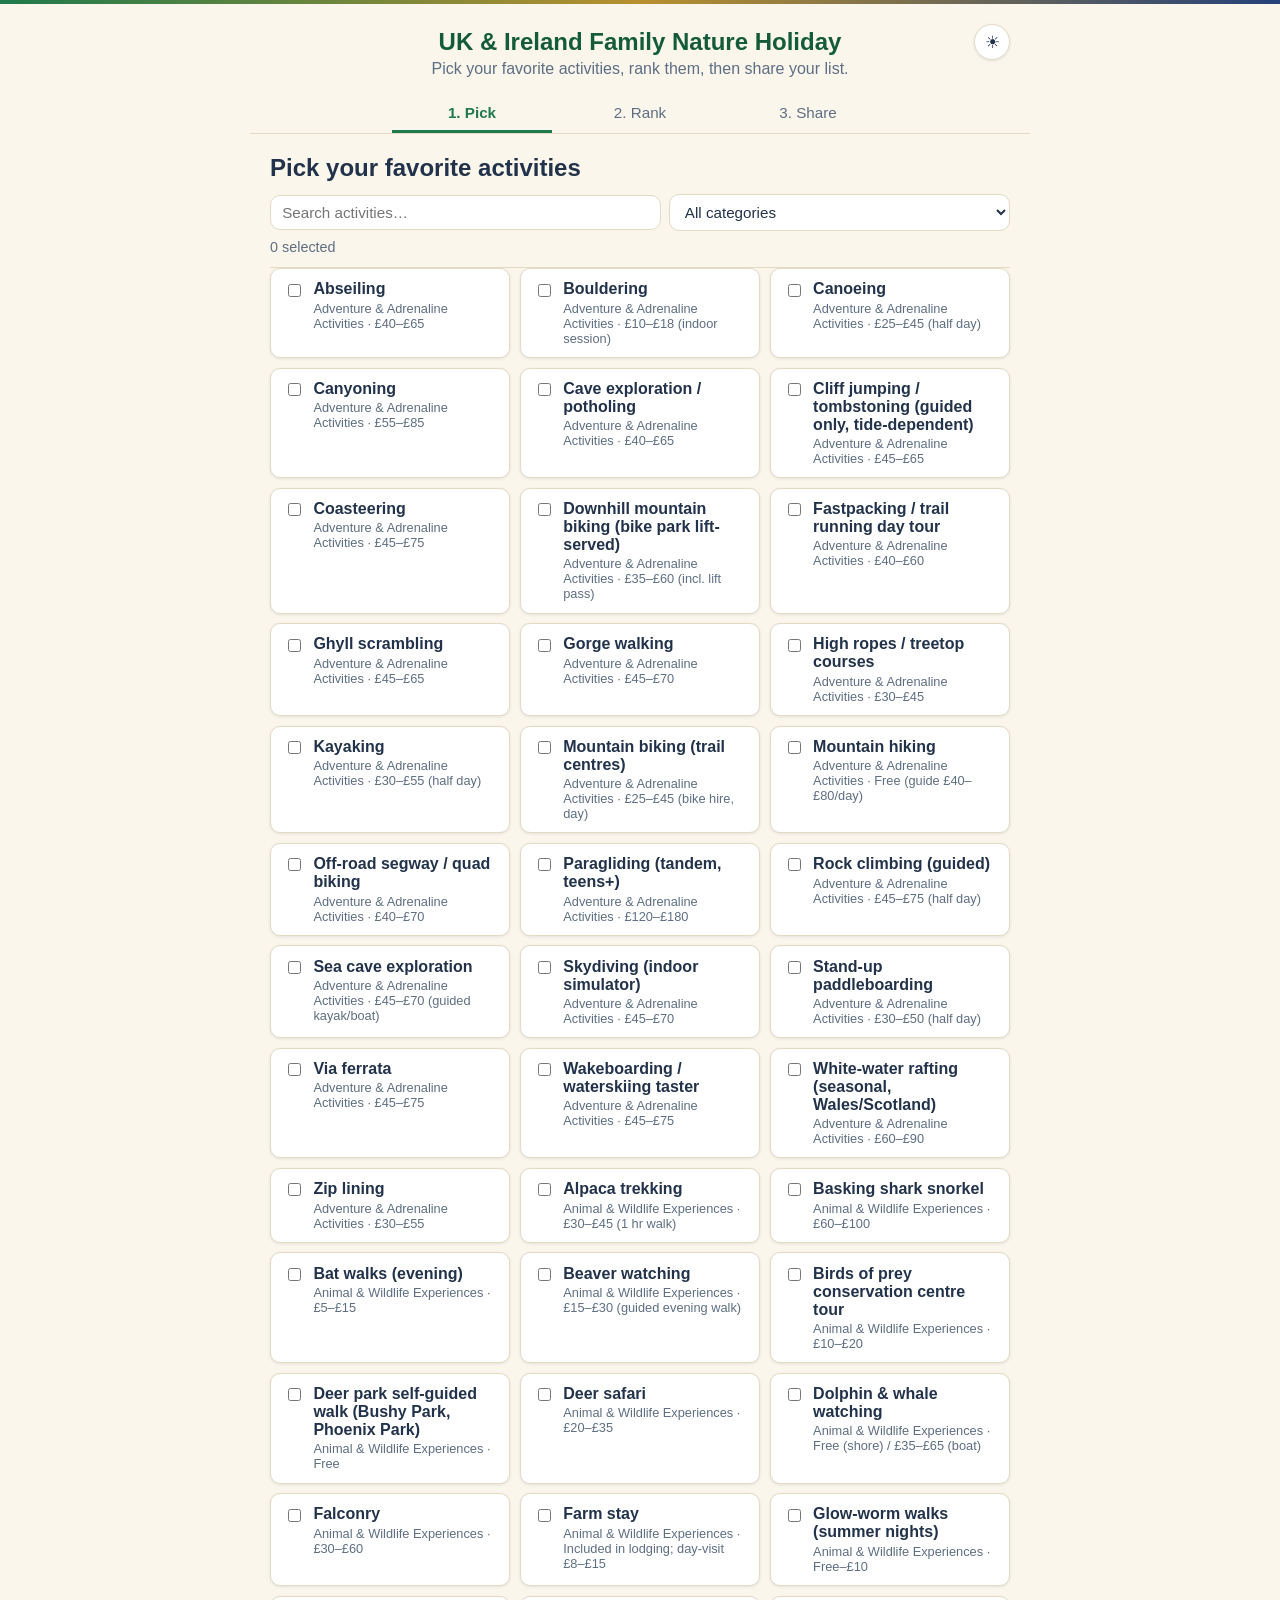
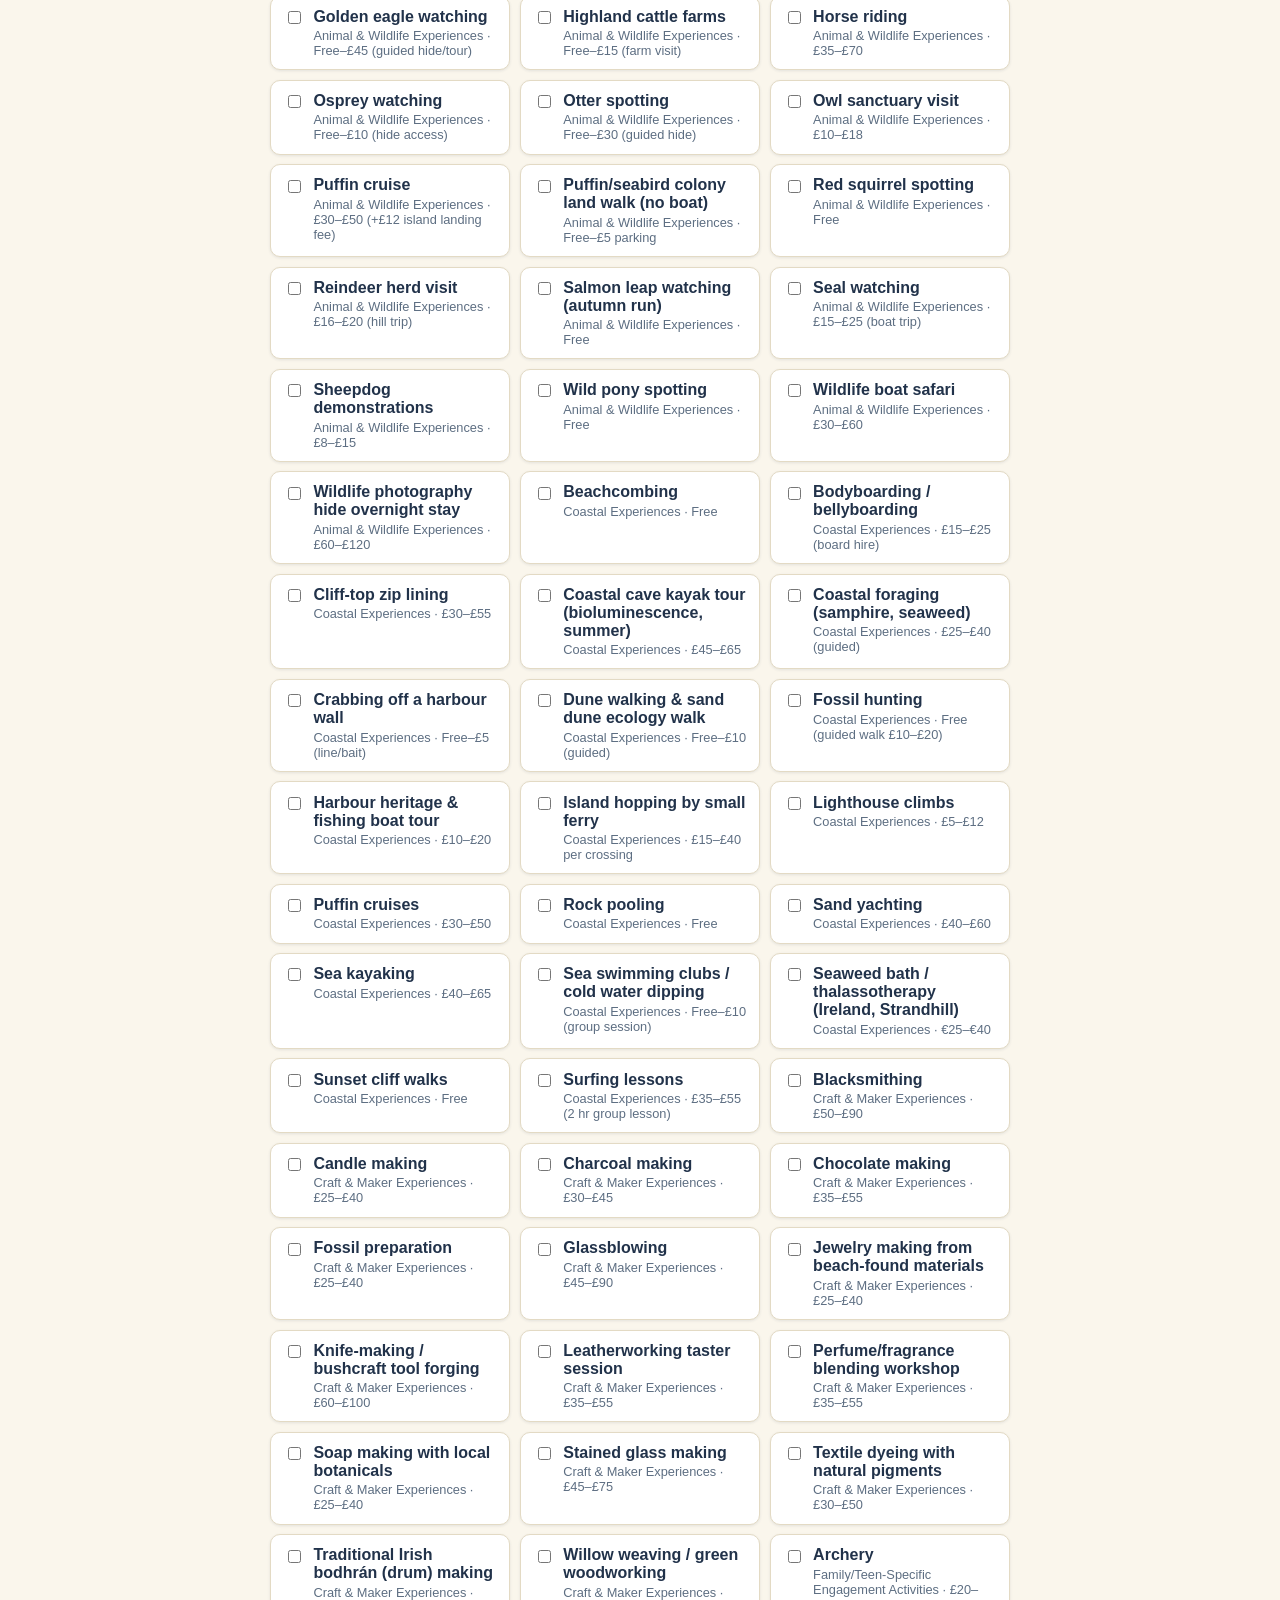
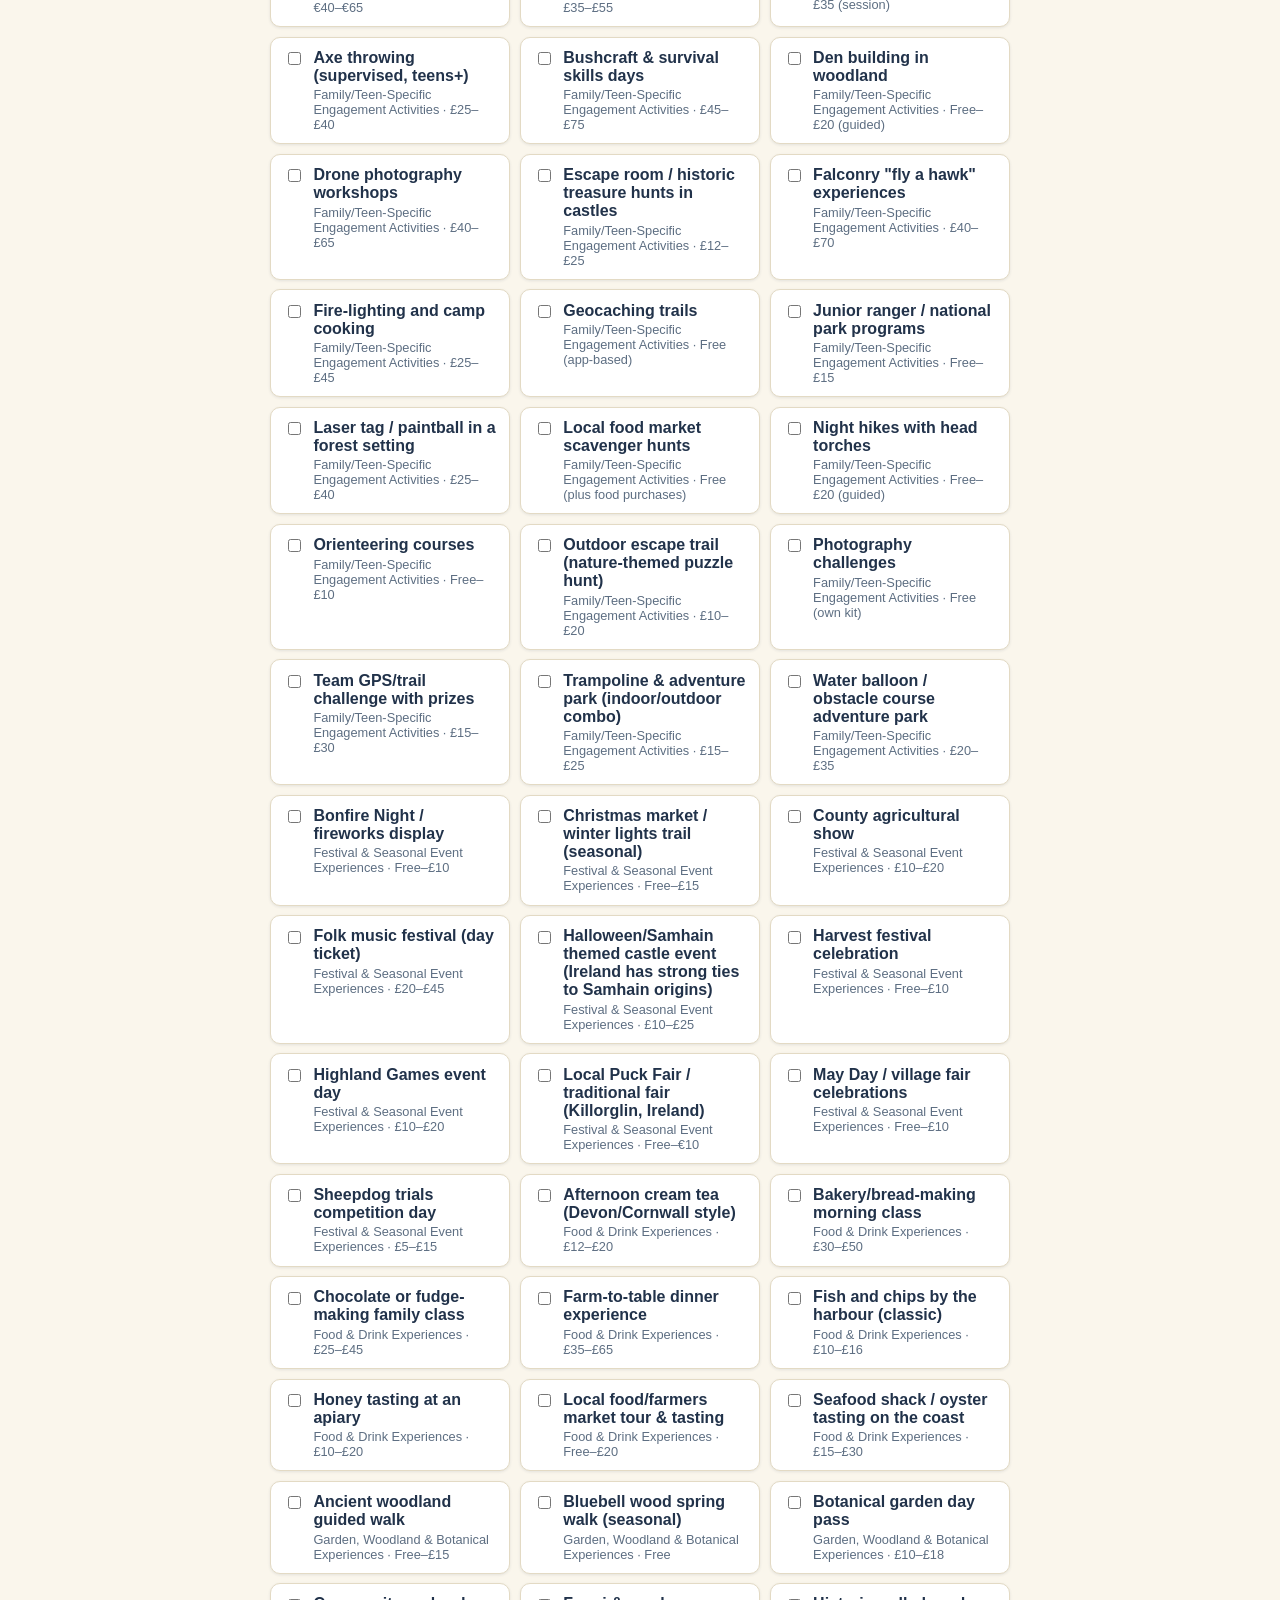
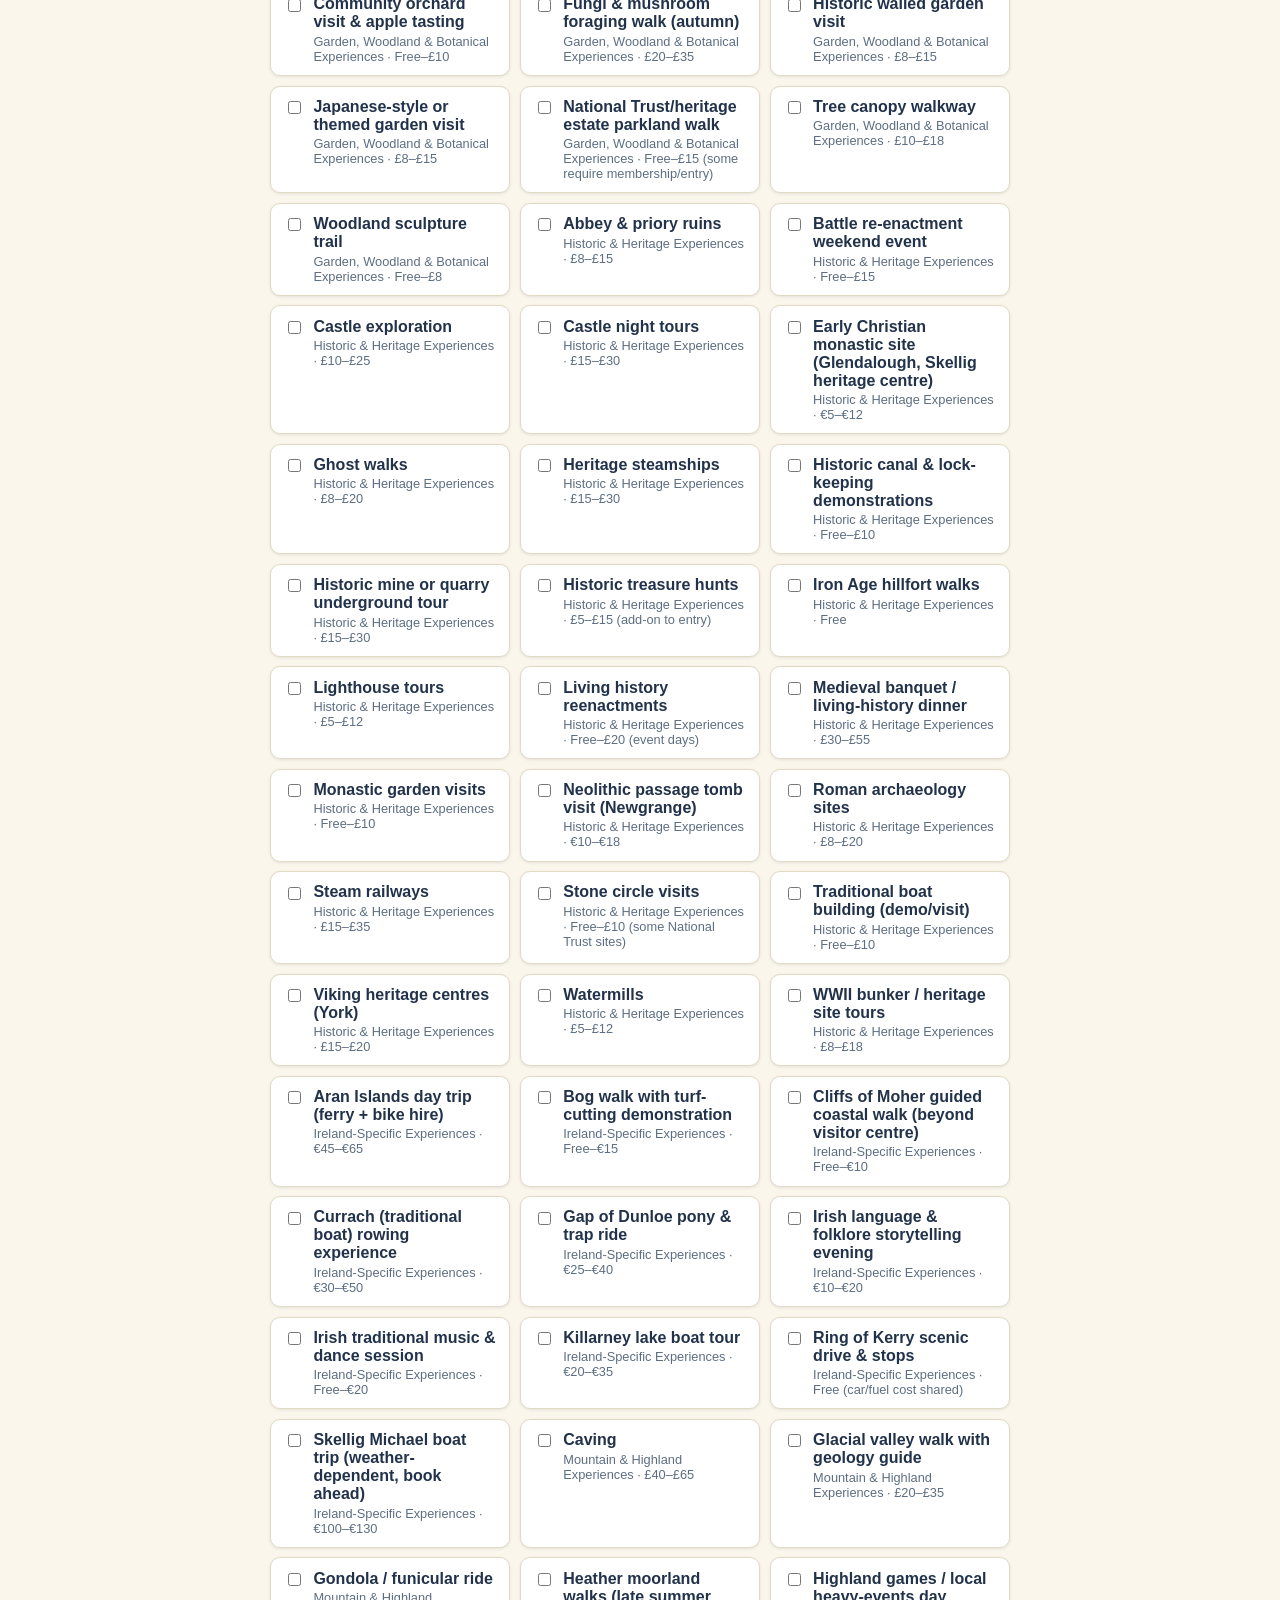
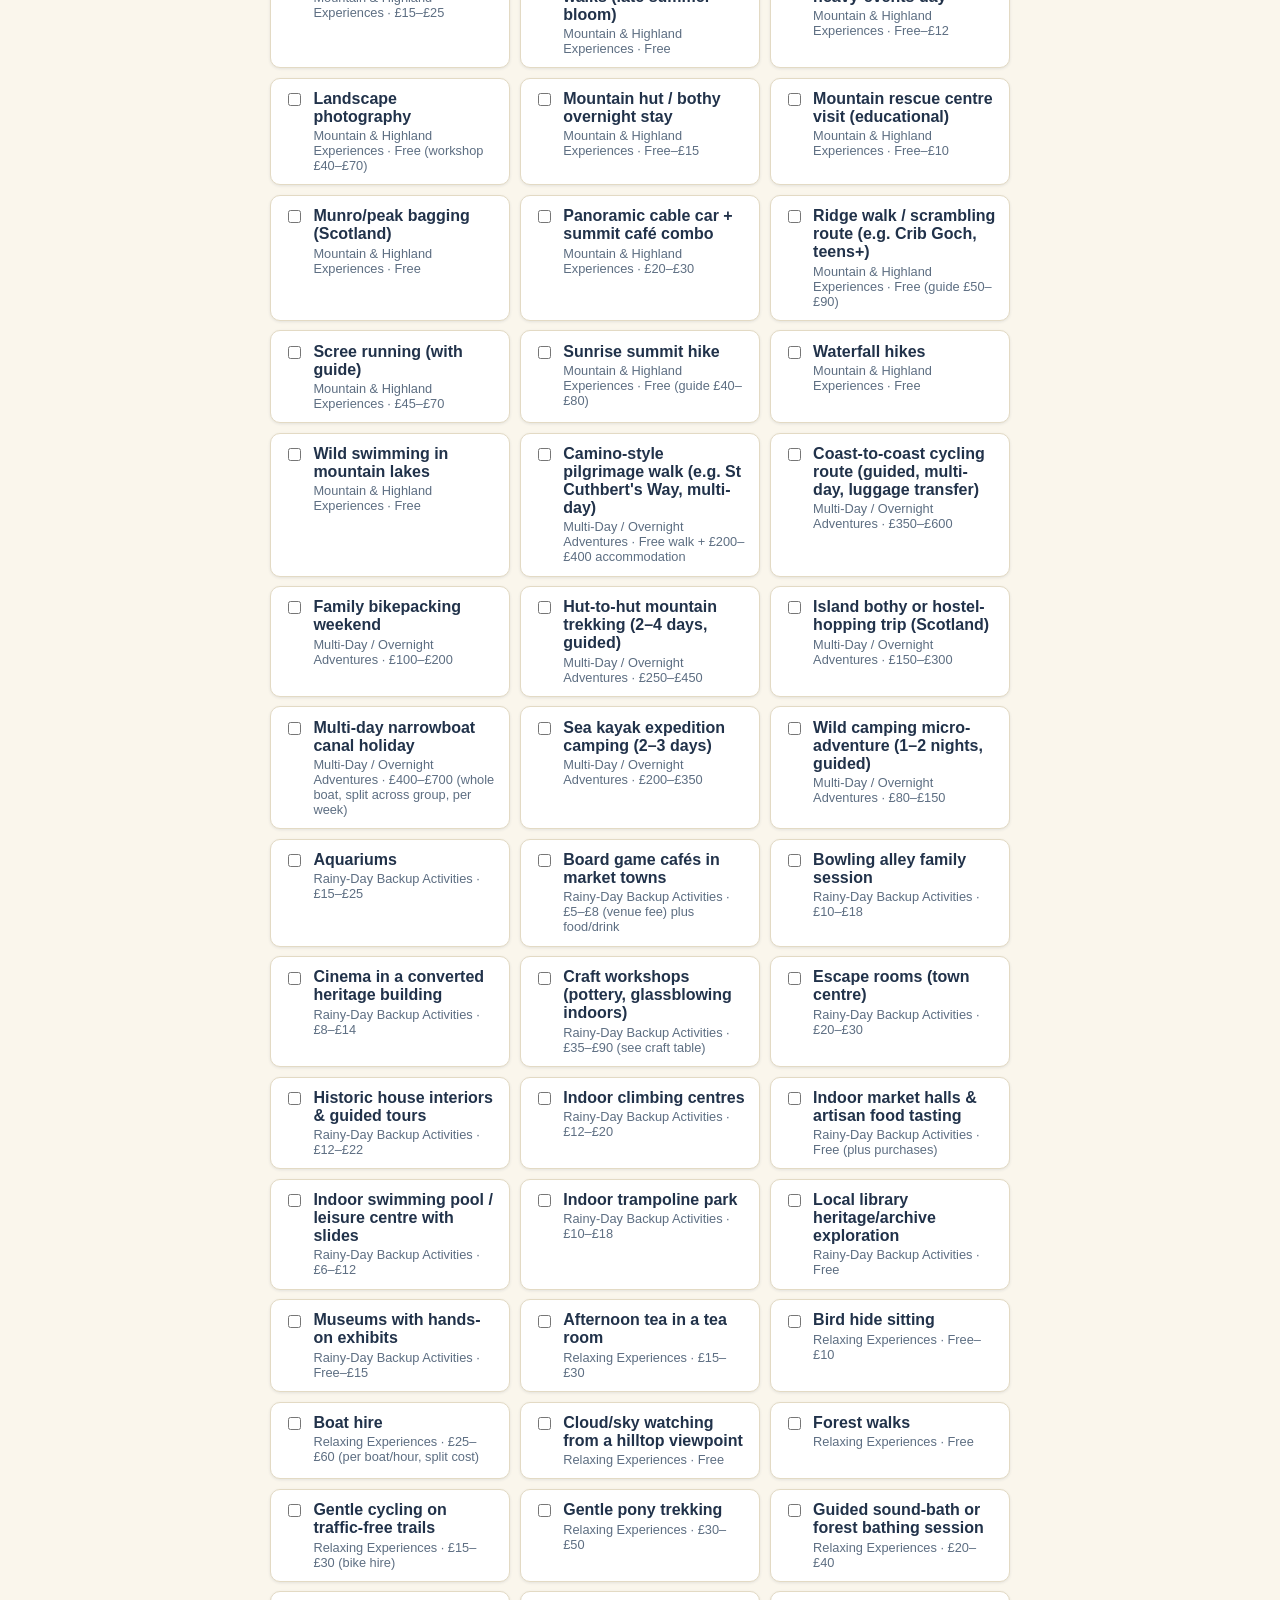
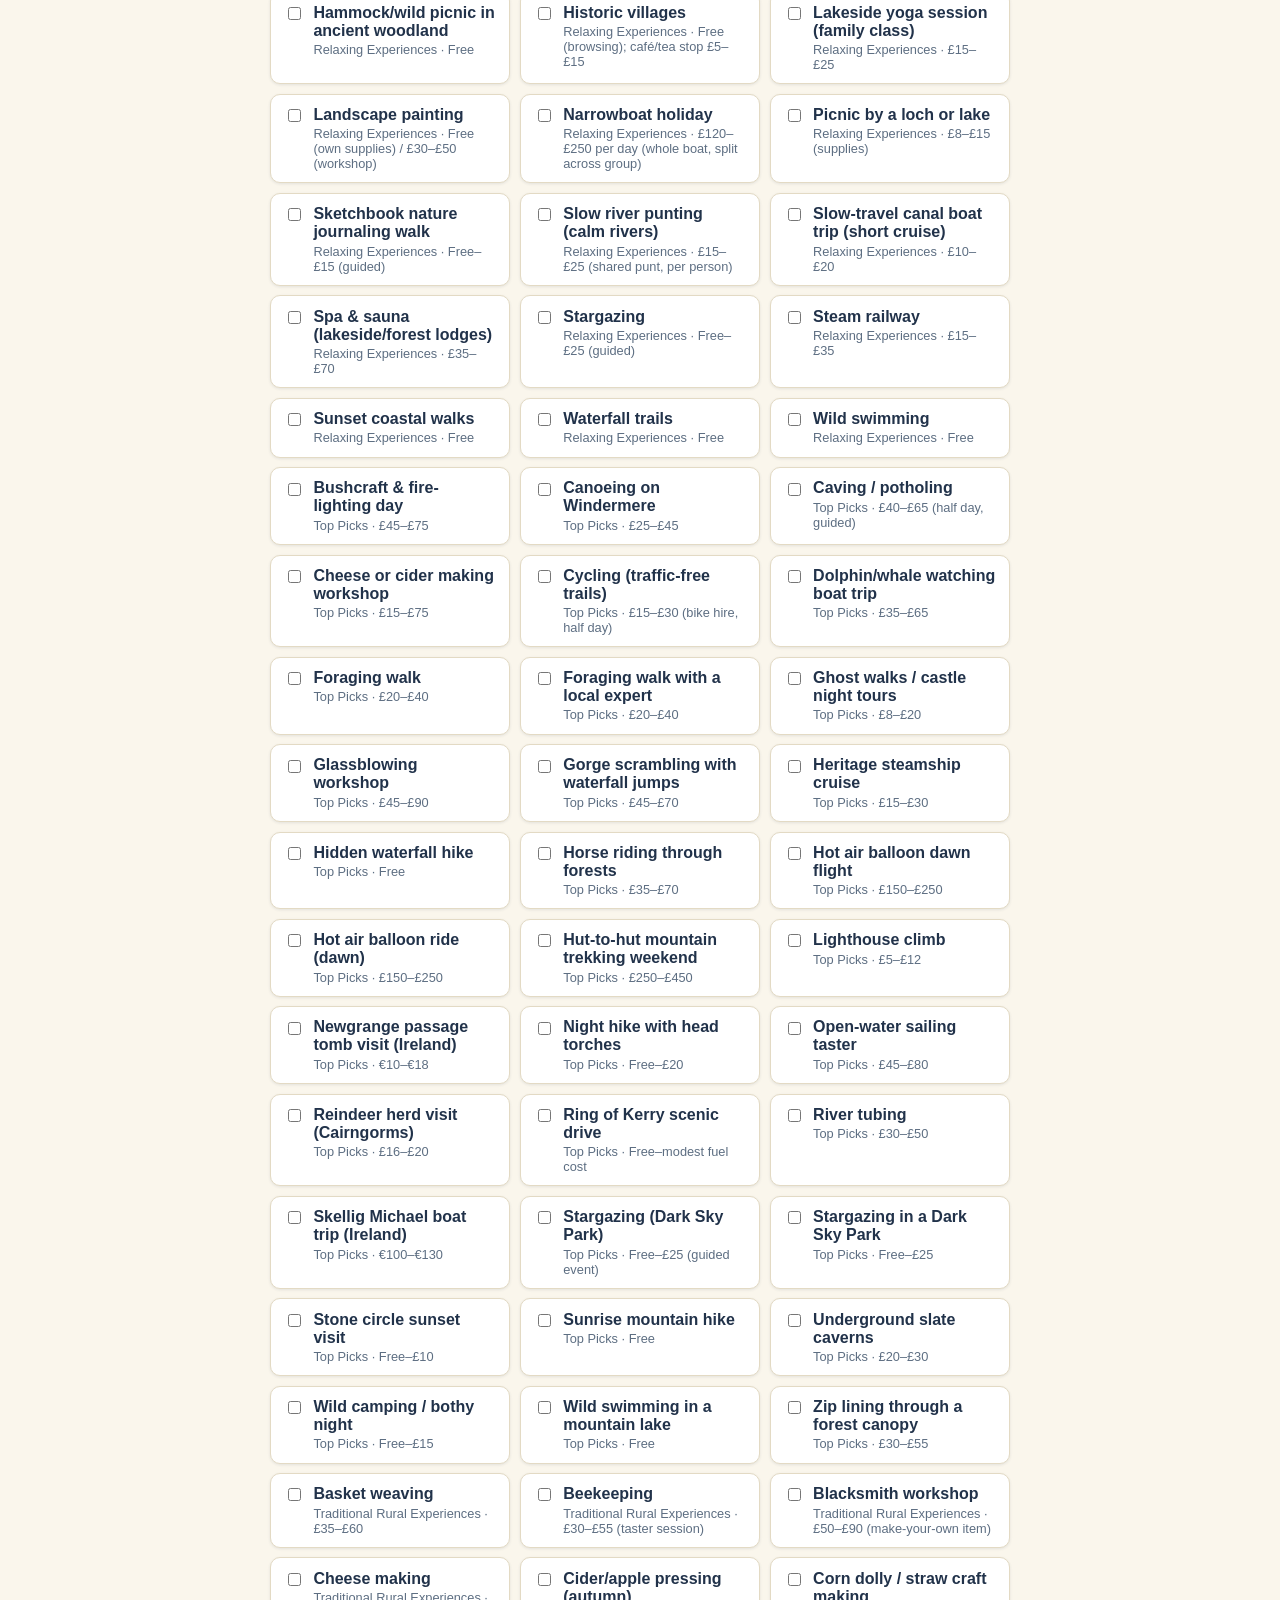
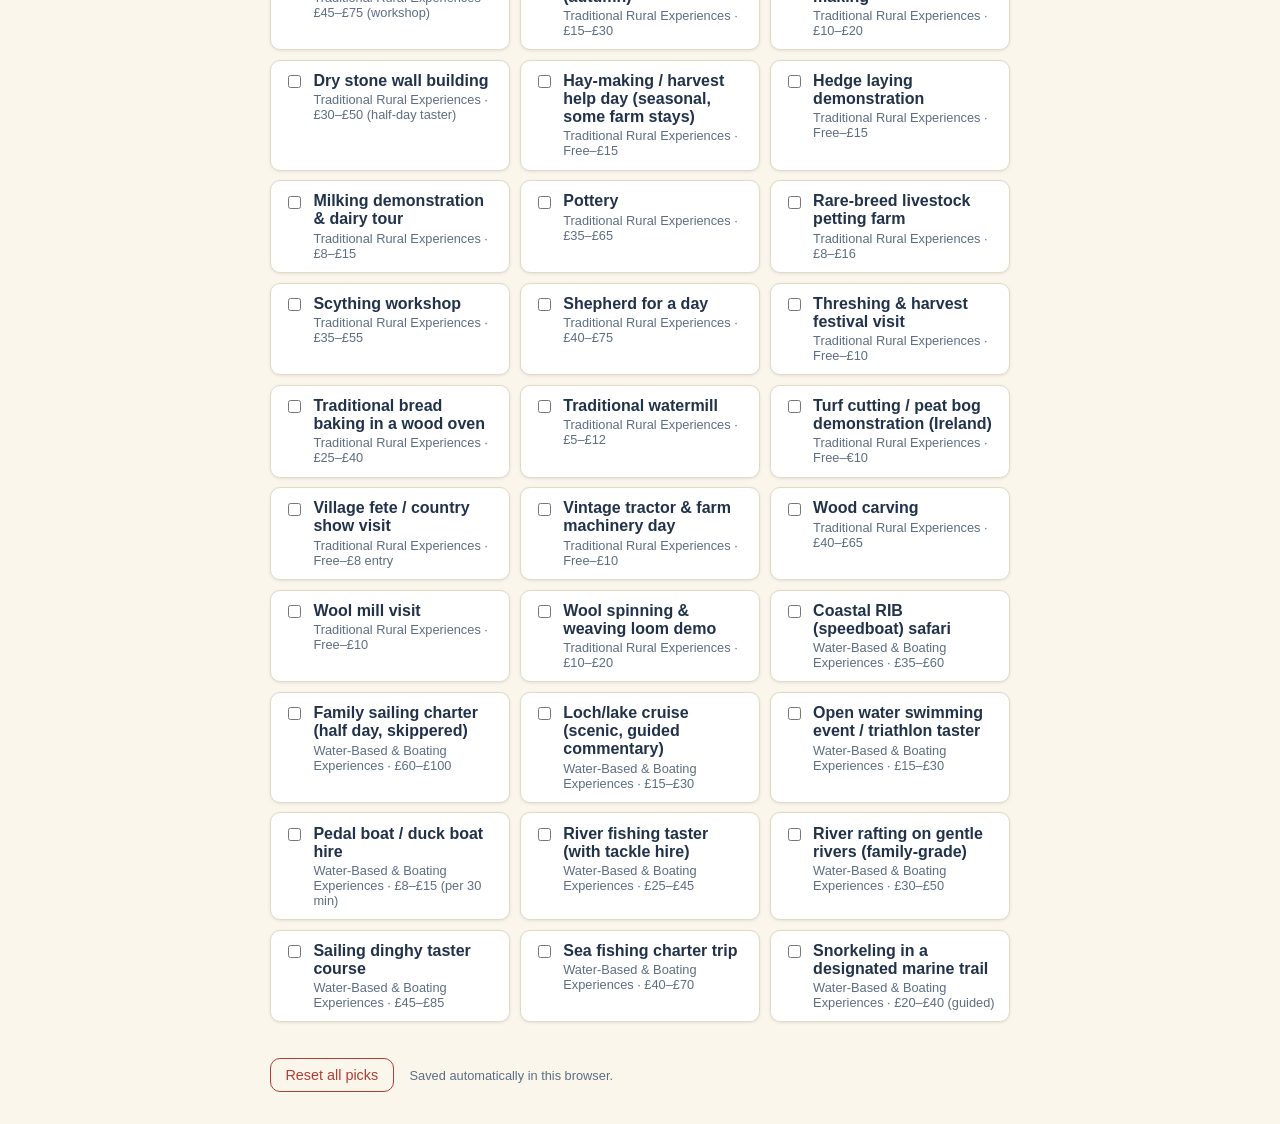
<file: adventure-picks-app/index.html>
<!doctype html>
<html lang="en">
<head>
<meta charset="UTF-8" />
<meta name="viewport" content="width=device-width, initial-scale=1.0" />
<title>The Adventurers' Choice</title>
<link rel="icon" type="image/png" href="adventurer.png" />
<link rel="stylesheet" href="style.css" />
<script>
  (() => {
    const saved = localStorage.getItem('theme');
    if (saved === 'dark') document.documentElement.dataset.theme = 'dark';
  })();
</script>
</head>
<body>
<header class="app-header">
  <h1>UK &amp; Ireland Family Nature Holiday</h1>
  <p class="subtitle">Pick your favorite activities, rank them, then share your list.</p>
  <button id="theme-toggle" class="theme-toggle" type="button" aria-label="Toggle dark mode">
    <span class="icon-light" aria-hidden="true">&#9728;</span>
    <span class="icon-dark" aria-hidden="true">&#9789;</span>
  </button>
</header>

<nav class="steps" aria-label="Steps">
  <button class="step-btn active" data-step="pick">1. Pick</button>
  <button class="step-btn" data-step="rank">2. Rank</button>
  <button class="step-btn" data-step="share">3. Share</button>
</nav>

<main>
  <section id="step-pick" class="step-panel active" aria-labelledby="pick-heading">
    <div class="sticky-panel-head">
      <div class="panel-toolbar">
        <h2 id="pick-heading">Pick your favorite activities</h2>
        <input id="search-input" type="search" placeholder="Search activities…" aria-label="Search activities" />
        <select id="category-filter" aria-label="Filter by category"></select>
      </div>
      <p class="selection-count"><span id="selected-count">0</span> selected</p>
    </div>
    <div id="activity-list" class="activity-list"></div>
  </section>

  <section id="step-rank" class="step-panel" aria-labelledby="rank-heading">
    <div class="sticky-panel-head">
      <h2 id="rank-heading">Rank your favorites</h2>
      <p class="hint">Hold and drag to reorder, or use the arrow buttons. Your top pick goes first.</p>
    </div>
    <ol id="rank-list" class="rank-list"></ol>
    <p id="rank-empty" class="empty-state">You haven't picked any activities yet. Go back to Step 1.</p>
  </section>

  <section id="step-share" class="step-panel" aria-labelledby="share-heading">
    <h2 id="share-heading">Share your list</h2>
    <pre id="share-preview" class="share-preview"></pre>
    <div class="share-actions">
      <button id="share-btn" class="primary-btn">Share…</button>
      <button id="download-btn" class="primary-btn">Download .txt</button>
    </div>
    <p id="share-fallback-msg" class="hint" hidden>Web Share isn't supported in this browser — use Download instead.</p>
  </section>
</main>

<footer class="app-footer">
  <button id="reset-btn" class="danger-btn">Reset all picks</button>
  <span class="save-note">Saved automatically in this browser.</span>
</footer>

<div id="toast" class="toast" role="status" aria-live="polite"></div>

<script src="app.js"></script>
</body>
</html>
</file>
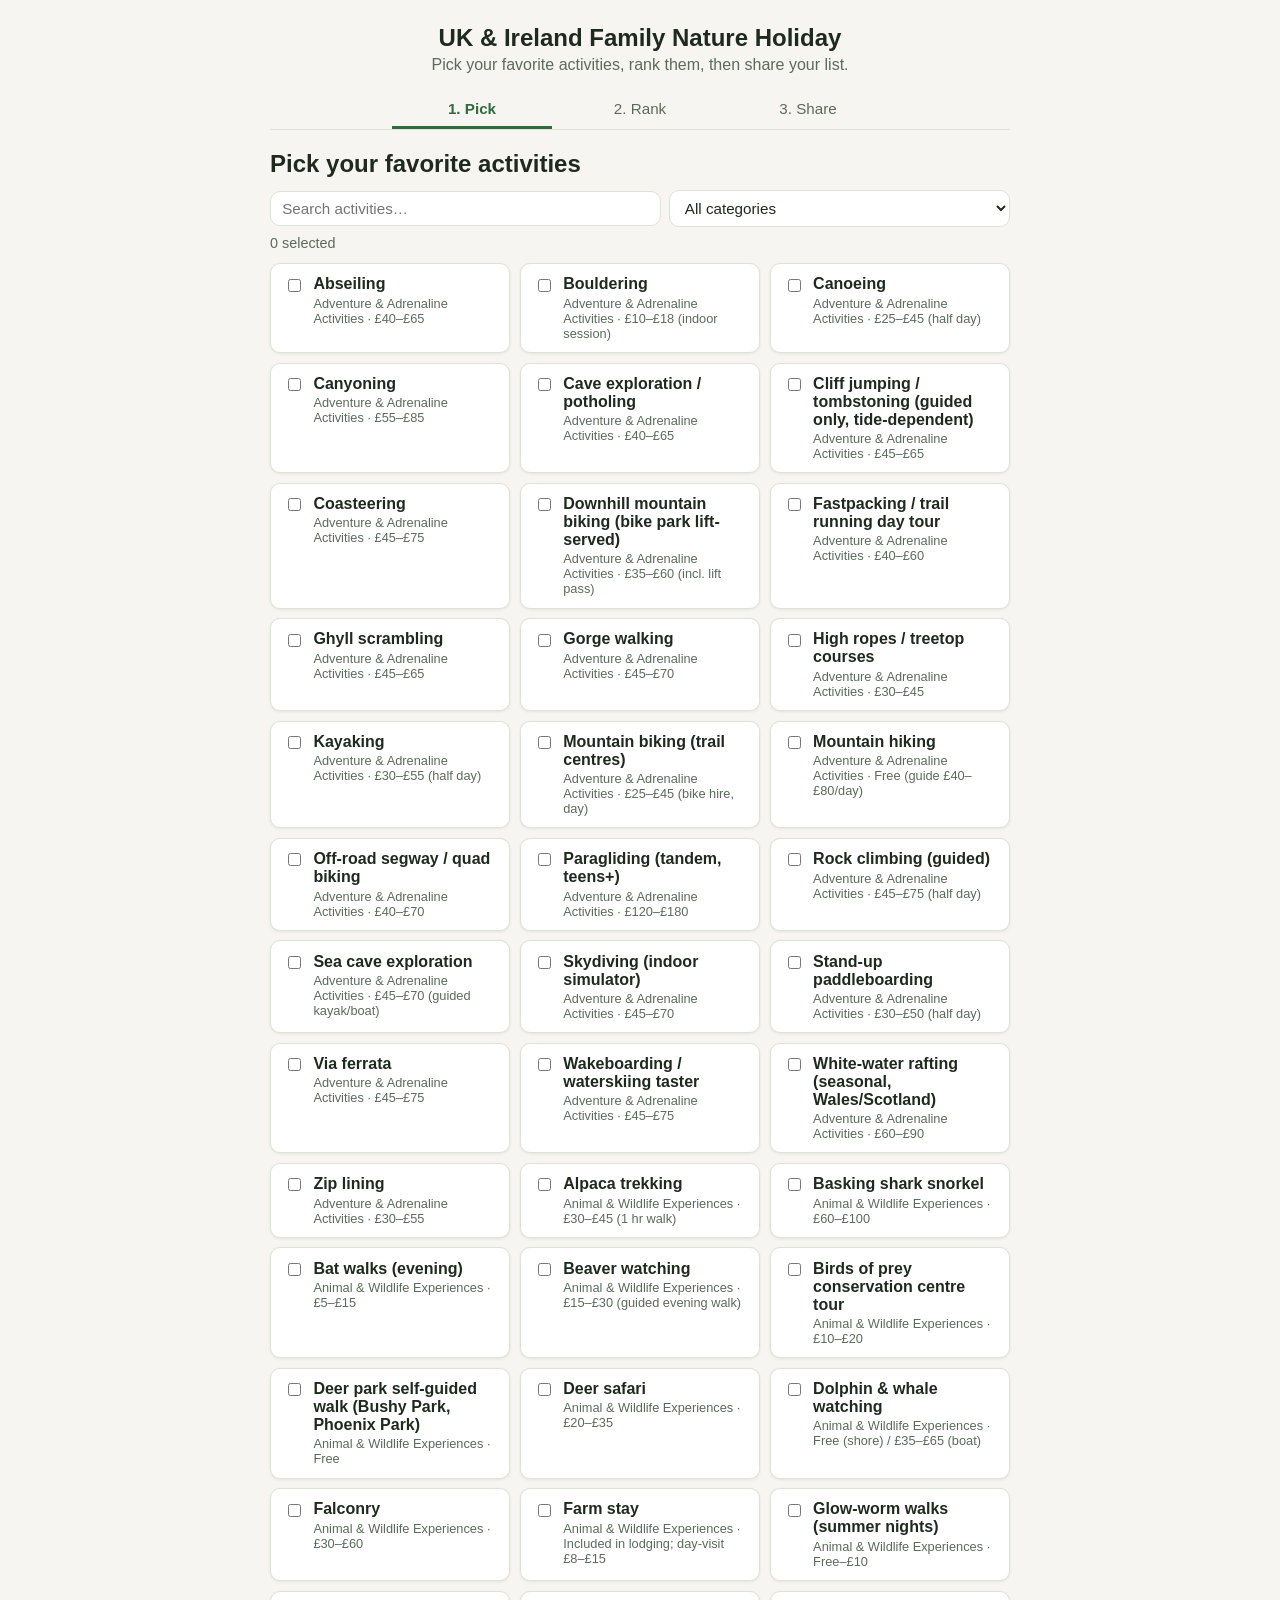
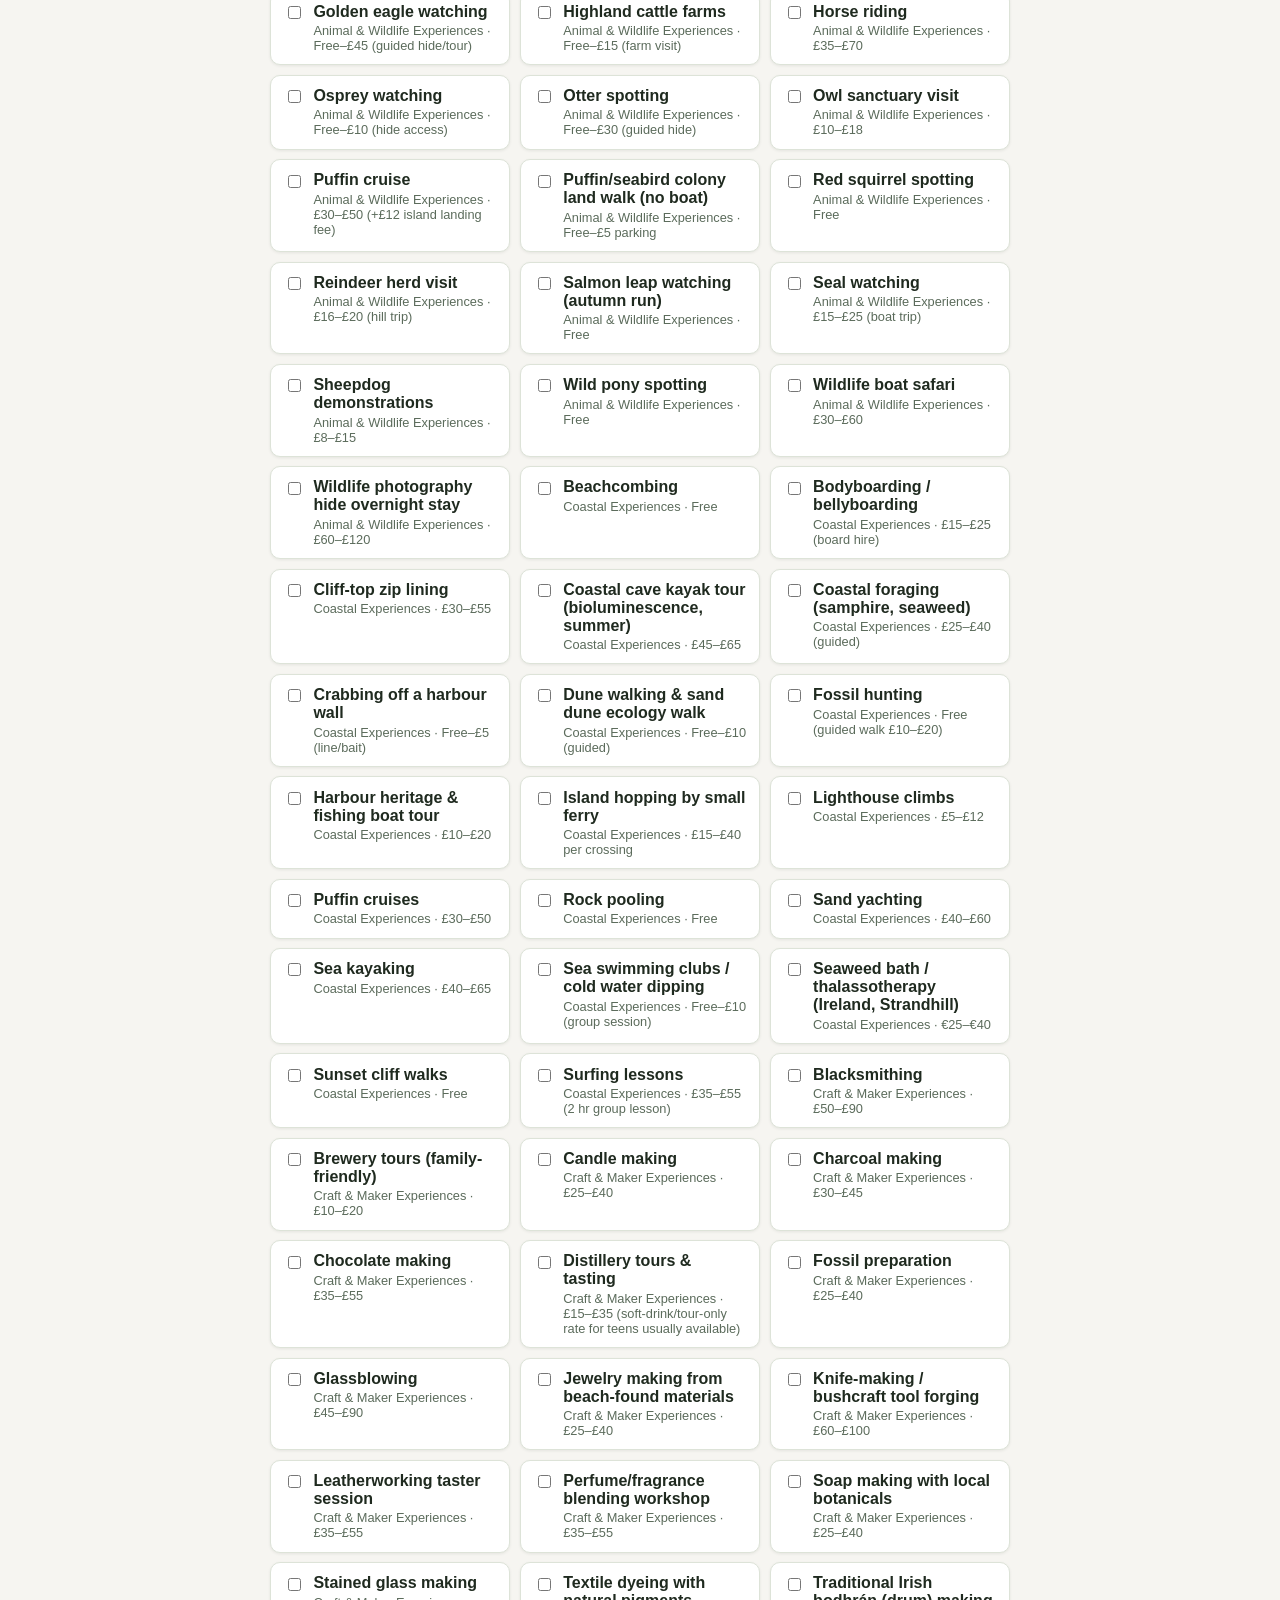
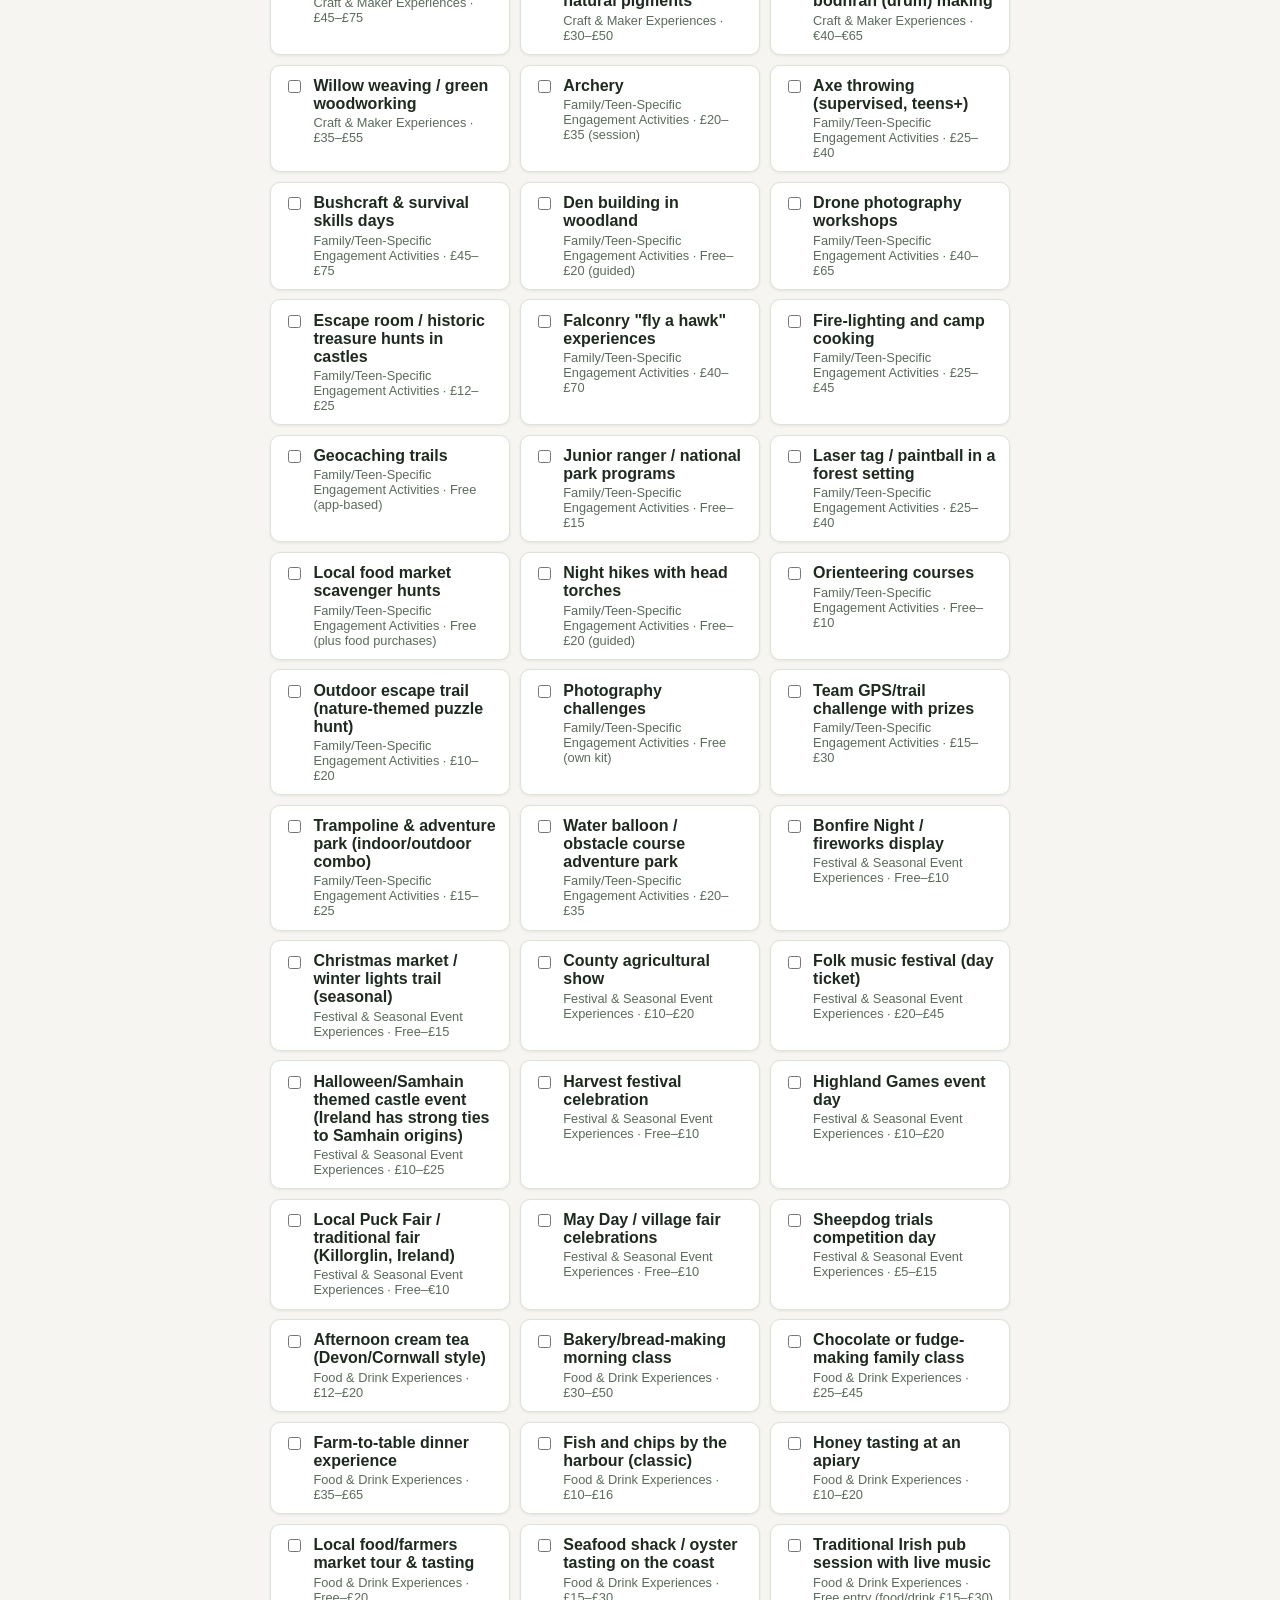
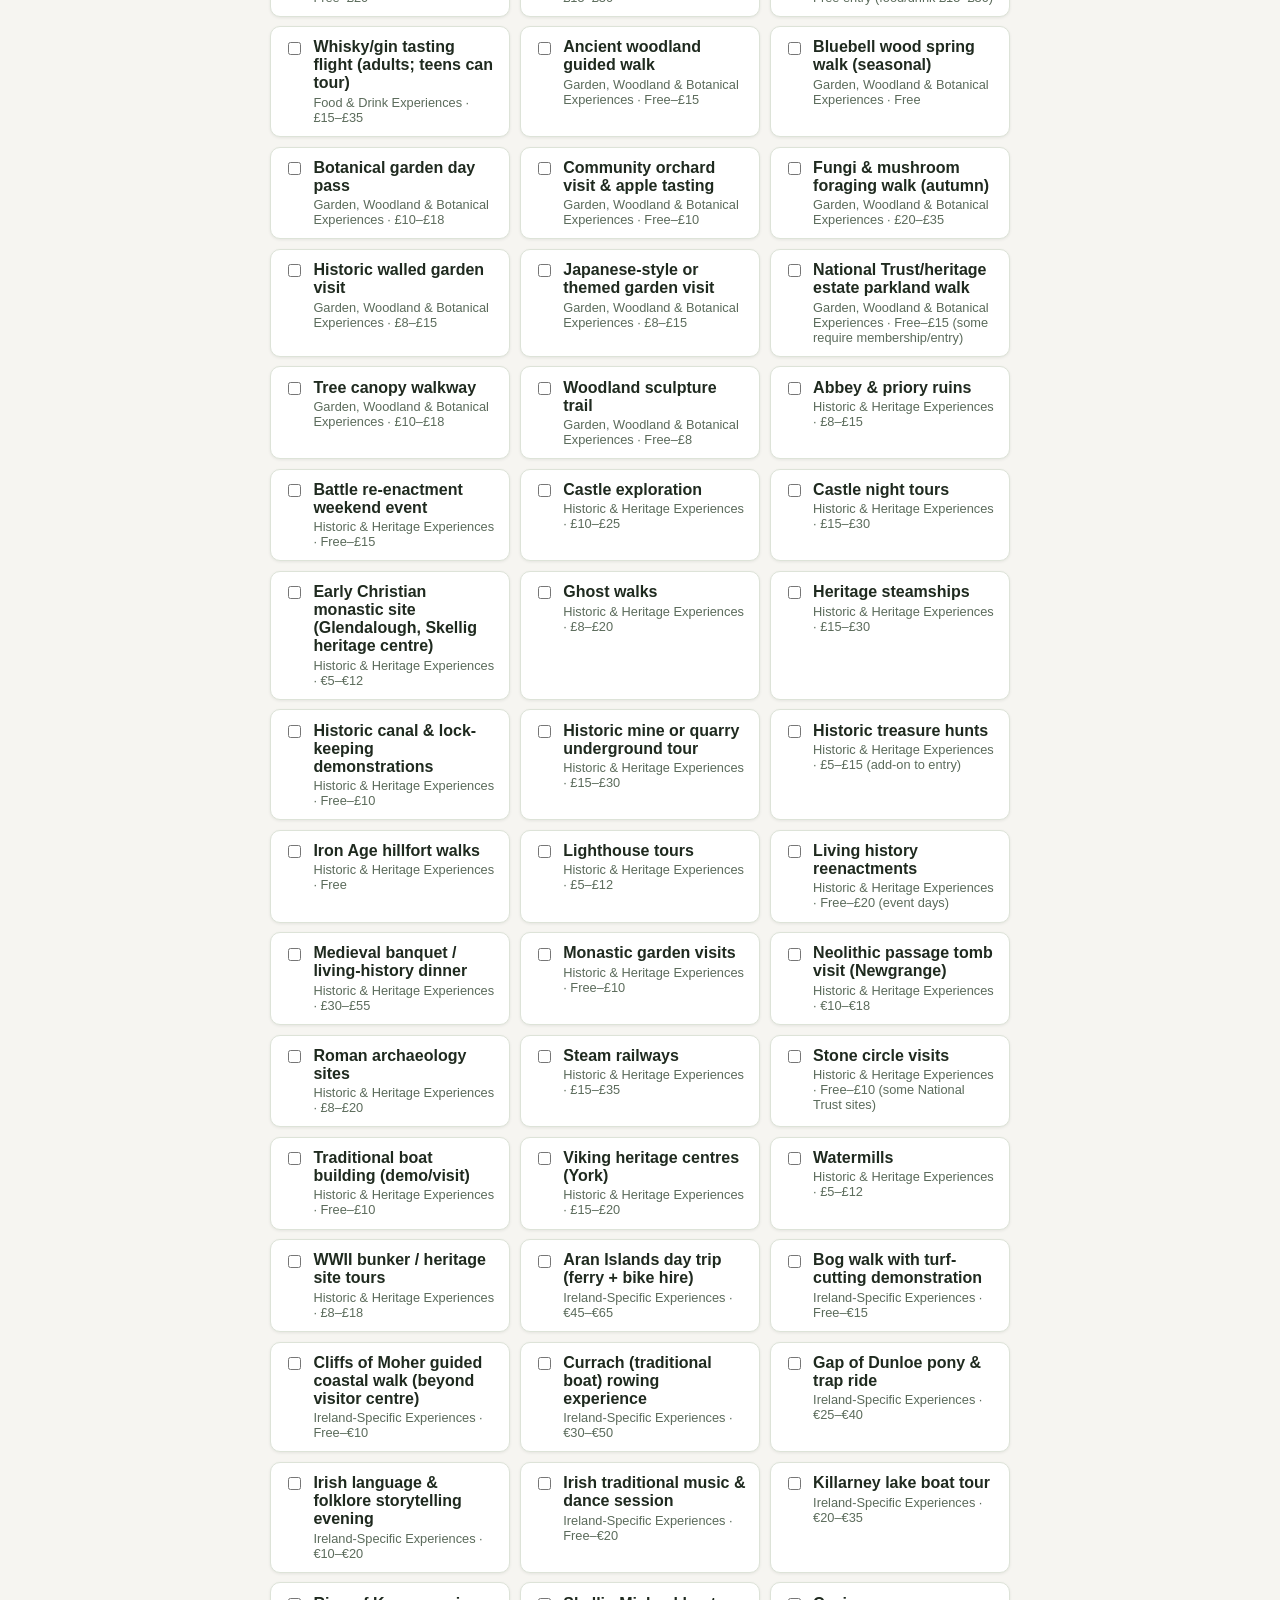
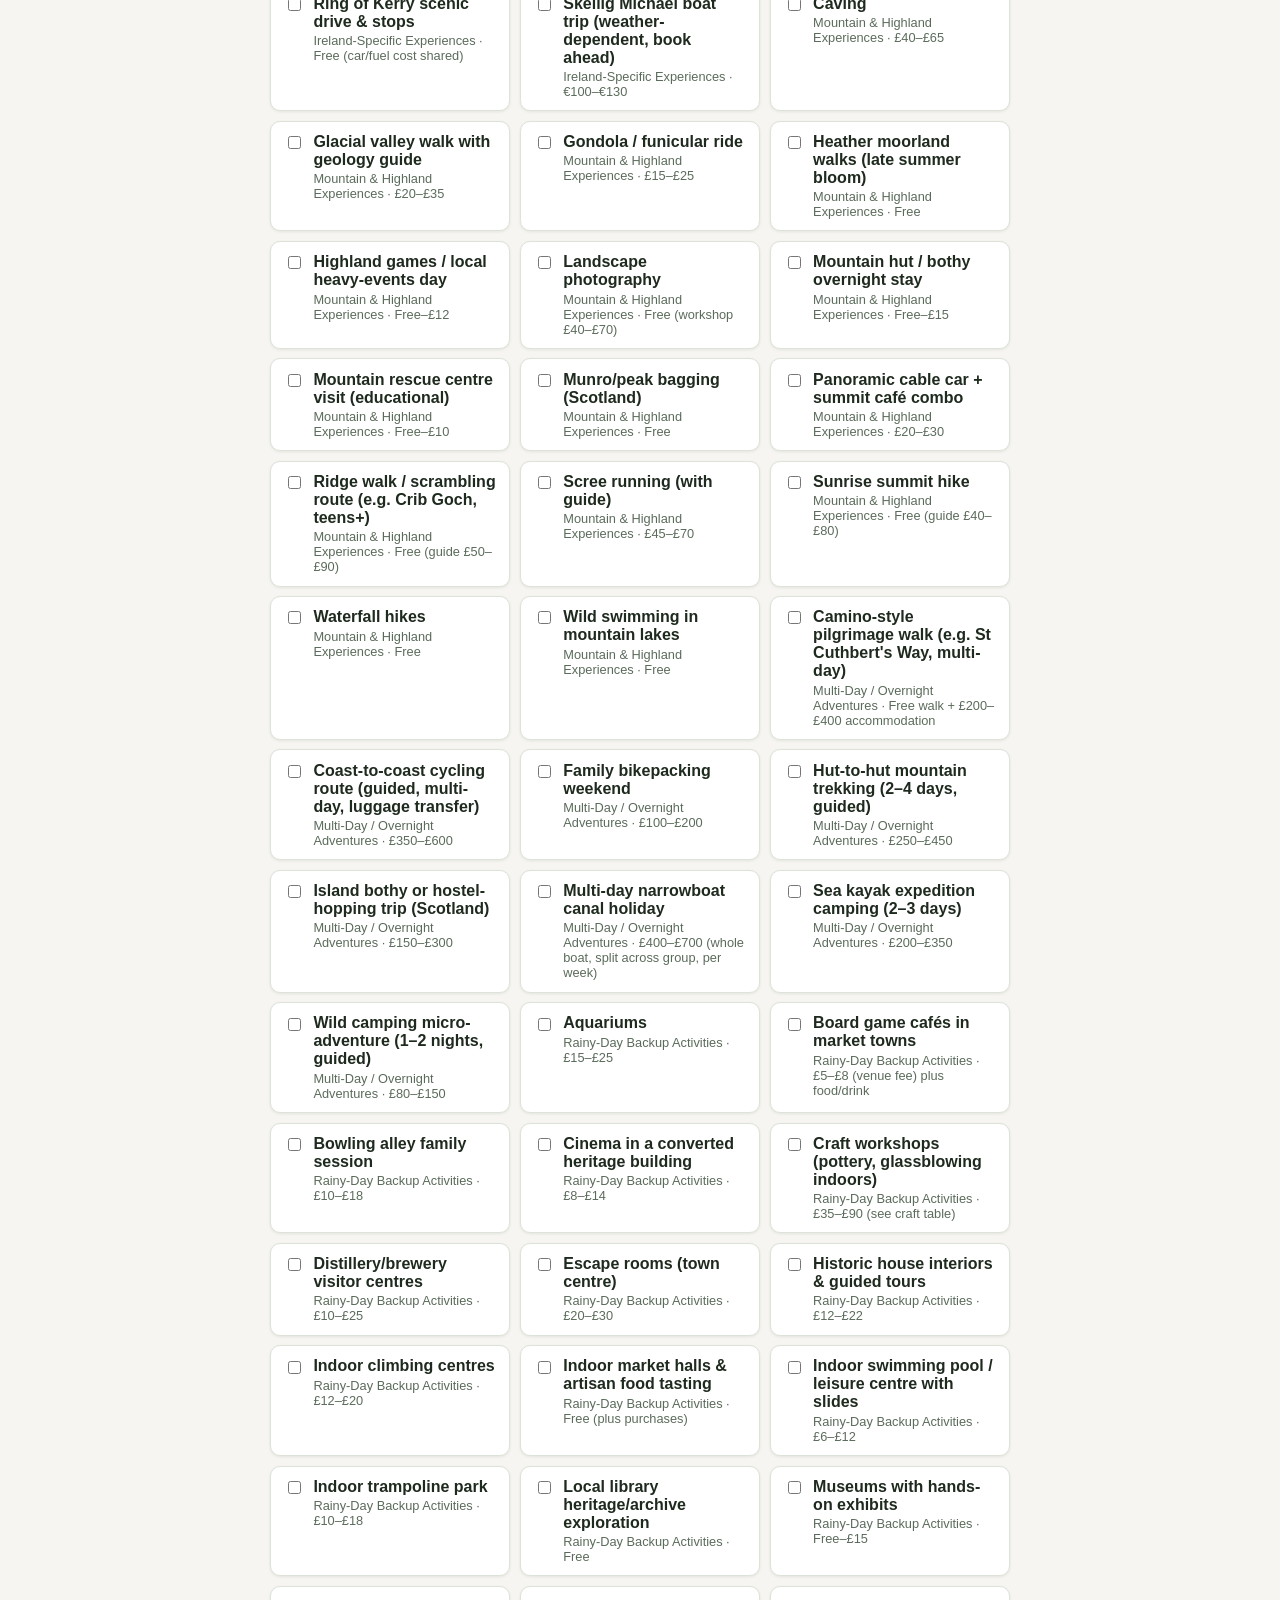
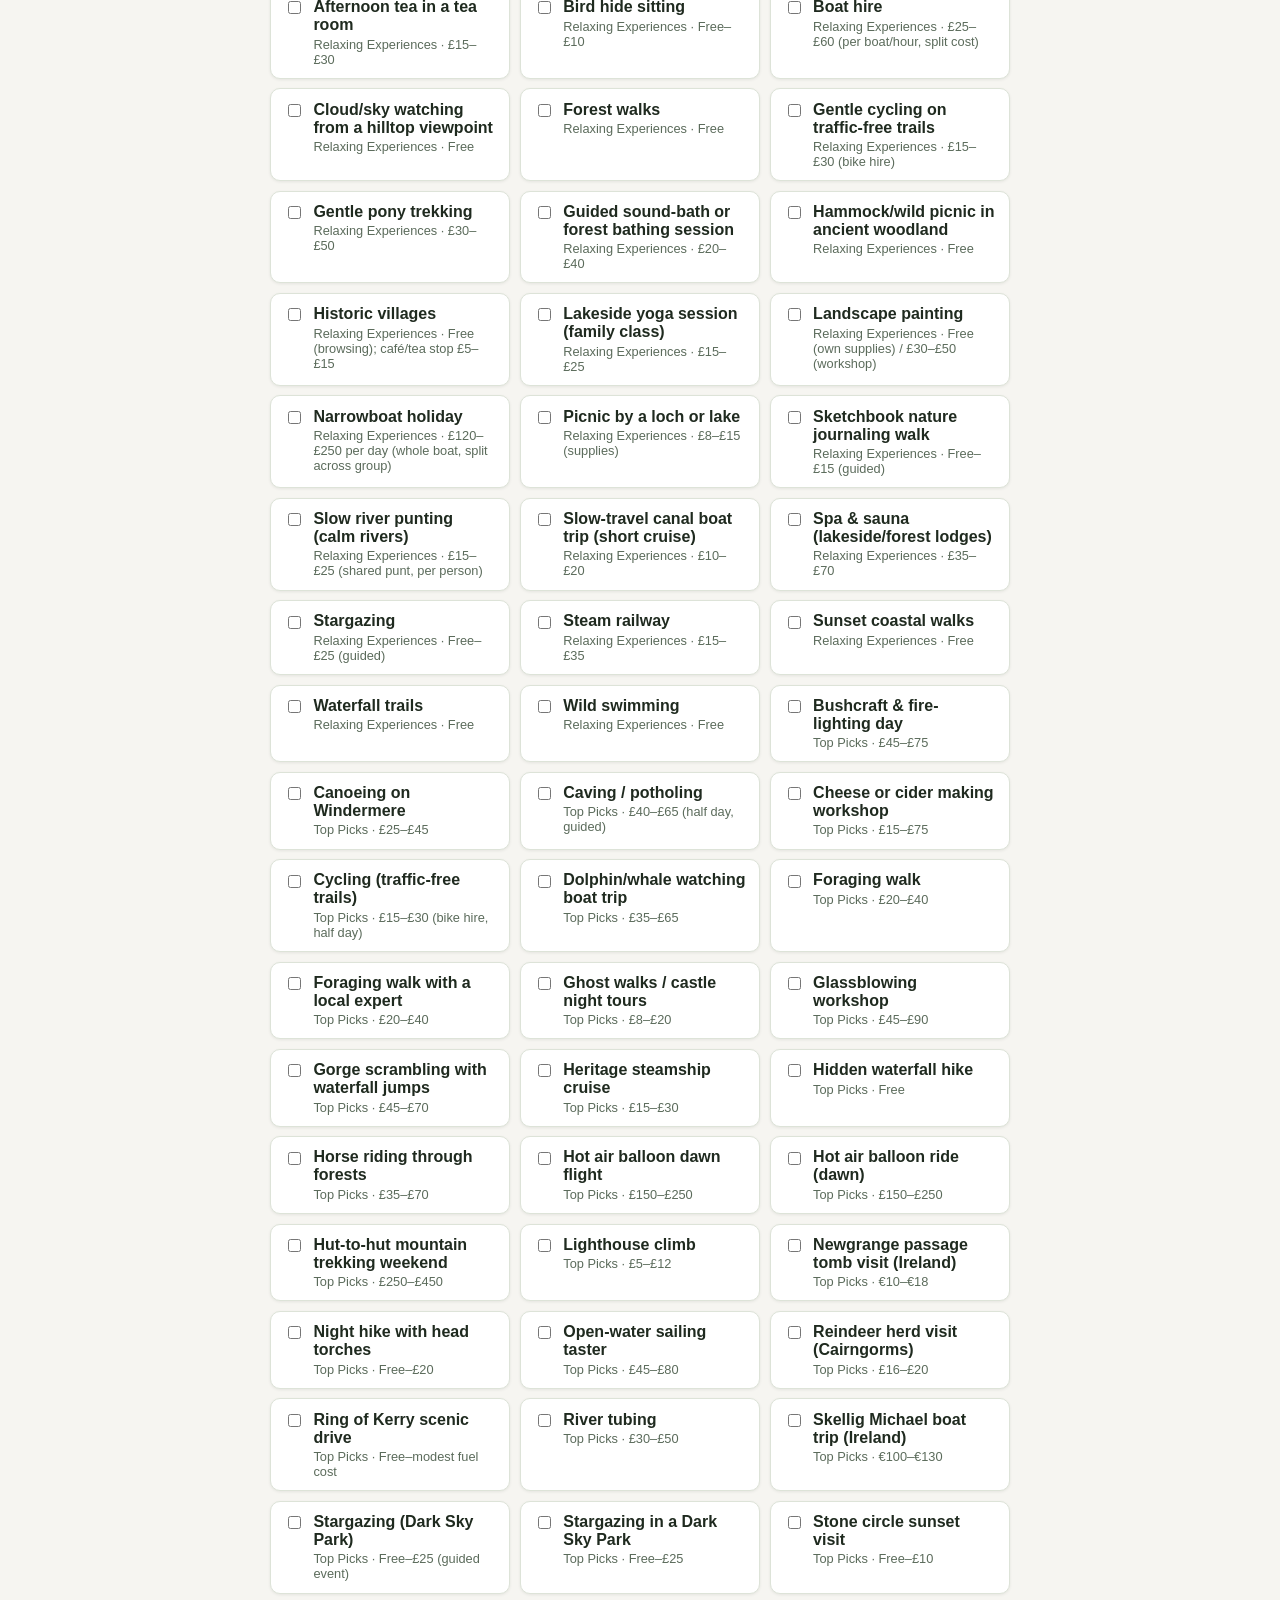
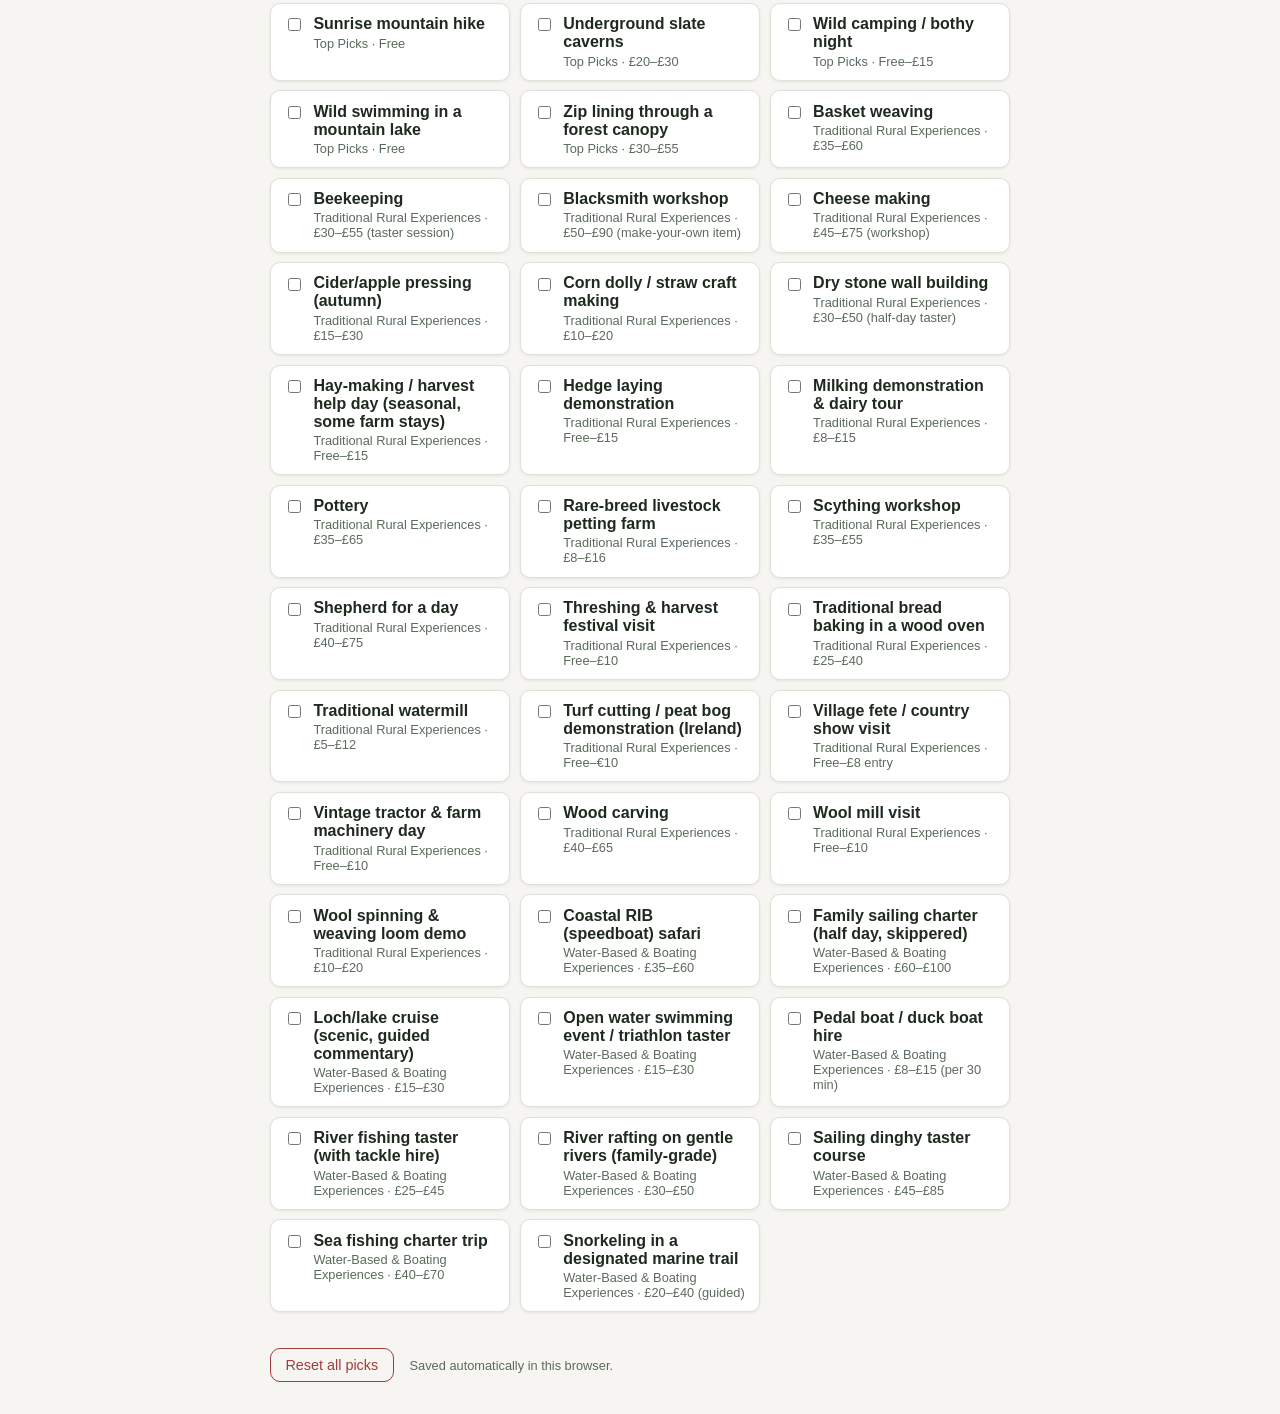
<file: favorite-activities/index.html>
<!doctype html>
<html lang="en">
<head>
<meta charset="UTF-8" />
<meta name="viewport" content="width=device-width, initial-scale=1.0" />
<title>Pick &amp; Rank Your Favorite Activities</title>
<link rel="stylesheet" href="style.css" />
</head>
<body>
<header class="app-header">
  <h1>UK &amp; Ireland Family Nature Holiday</h1>
  <p class="subtitle">Pick your favorite activities, rank them, then share your list.</p>
  <nav class="steps" aria-label="Steps">
    <button class="step-btn active" data-step="pick">1. Pick</button>
    <button class="step-btn" data-step="rank">2. Rank</button>
    <button class="step-btn" data-step="share">3. Share</button>
  </nav>
</header>

<main>
  <section id="step-pick" class="step-panel active" aria-labelledby="pick-heading">
    <div class="panel-toolbar">
      <h2 id="pick-heading">Pick your favorite activities</h2>
      <input id="search-input" type="search" placeholder="Search activities…" aria-label="Search activities" />
      <select id="category-filter" aria-label="Filter by category"></select>
    </div>
    <p class="selection-count"><span id="selected-count">0</span> selected</p>
    <div id="activity-list" class="activity-list"></div>
  </section>

  <section id="step-rank" class="step-panel" aria-labelledby="rank-heading">
    <h2 id="rank-heading">Rank your favorites</h2>
    <p class="hint">Drag to reorder, or use the arrow buttons. Your top pick goes first.</p>
    <ol id="rank-list" class="rank-list"></ol>
    <p id="rank-empty" class="empty-state">You haven't picked any activities yet. Go back to Step 1.</p>
  </section>

  <section id="step-share" class="step-panel" aria-labelledby="share-heading">
    <h2 id="share-heading">Share your list</h2>
    <pre id="share-preview" class="share-preview"></pre>
    <div class="share-actions">
      <button id="share-btn" class="primary-btn">Share…</button>
      <button id="download-btn" class="primary-btn">Download .txt</button>
    </div>
    <p id="share-fallback-msg" class="hint" hidden>Web Share isn't supported in this browser — use Download instead.</p>
  </section>
</main>

<footer class="app-footer">
  <button id="reset-btn" class="danger-btn">Reset all picks</button>
  <span class="save-note">Saved automatically in this browser.</span>
</footer>

<div id="toast" class="toast" role="status" aria-live="polite"></div>

<script src="app.js"></script>
</body>
</html>
</file>
<file: adventure-picks-app/style.css>
:root {
  /* Parchment & stone, Emerald Isle green, royal navy — British Isles palette */
  --bg: #faf6ec;
  --surface: #ffffff;
  --ink: #21324a;
  --ink-soft: #5d6e82;
  --border: #e3dac4;
  --accent: #1e7a4c;
  --accent-strong: #145c39;
  --accent-ink: #ffffff;
  --navy: #24417a;
  --gold: #b8902e;
  --danger: #ae3f34;
  --chip-bg: #e5f1e8;
  --radius: 10px;
  --shadow: 0 1px 3px rgba(33, 50, 74, 0.1);
  --flag-stripe: linear-gradient(90deg, #1e7a4c, #b8902e, #24417a);
  font-family: -apple-system, BlinkMacSystemFont, "Segoe UI", Roboto, Helvetica, Arial, sans-serif;
}

:root[data-theme="dark"] {
  --bg: #10161f;
  --surface: #1a2230;
  --ink: #eef1f6;
  --ink-soft: #9aa8bc;
  --border: #2b3648;
  --accent: #4fbf82;
  --accent-strong: #6fd39a;
  --accent-ink: #08150d;
  --navy: #7ea1e0;
  --gold: #e0bb5a;
  --danger: #e2887a;
  --chip-bg: #1c2e24;
  --shadow: 0 1px 4px rgba(0, 0, 0, 0.5);
  --flag-stripe: linear-gradient(90deg, #4fbf82, #e0bb5a, #7ea1e0);
}

* { box-sizing: border-box; }

body {
  margin: 0;
  background: var(--bg);
  color: var(--ink);
  min-height: 100vh;
}

body::before {
  content: "";
  display: block;
  height: 4px;
  background: var(--flag-stripe);
}

.app-header {
  position: relative;
  padding: 1.5rem 1.25rem 0;
  max-width: 780px;
  margin: 0 auto;
  text-align: center;
}

.app-header h1 {
  margin: 0 0 0.25rem;
  font-size: 1.5rem;
  color: var(--accent-strong);
}

.theme-toggle {
  position: absolute;
  top: 1.25rem;
  right: 1.25rem;
  width: 2.25rem;
  height: 2.25rem;
  display: flex;
  align-items: center;
  justify-content: center;
  background: var(--surface);
  border: 1px solid var(--border);
  border-radius: 999px;
  color: var(--ink);
  cursor: pointer;
  font-size: 1.05rem;
  box-shadow: var(--shadow);
}

.theme-toggle .icon-dark { display: none; }
:root[data-theme="dark"] .theme-toggle .icon-light { display: none; }
:root[data-theme="dark"] .theme-toggle .icon-dark { display: inline; }

.subtitle {
  margin: 0 0 1rem;
  color: var(--ink-soft);
}

.steps {
  display: flex;
  gap: 0.5rem;
  justify-content: center;
  max-width: 780px;
  margin: 0 auto;
  padding: 0 1.25rem;
  border-bottom: 1px solid var(--border);
  position: sticky;
  top: 0;
  z-index: 20;
  background: var(--bg);
}

.step-btn {
  flex: 1;
  max-width: 160px;
  padding: 0.6rem 0.5rem;
  background: none;
  border: none;
  border-bottom: 3px solid transparent;
  color: var(--ink-soft);
  font-size: 0.95rem;
  cursor: pointer;
}

.step-btn.active {
  color: var(--accent);
  border-bottom-color: var(--accent);
  font-weight: 600;
}

main {
  max-width: 780px;
  margin: 0 auto;
  padding: 1.25rem;
}

.step-panel {
  display: none;
}

.step-panel.active {
  display: block;
}

.sticky-panel-head {
  position: sticky;
  top: var(--nav-h, 0px);
  z-index: 10;
  background: var(--bg);
  padding-top: 0.75rem;
  margin-top: -0.75rem;
  border-bottom: 1px solid var(--border);
}

.panel-toolbar {
  display: flex;
  flex-wrap: wrap;
  gap: 0.5rem;
  align-items: center;
  margin-bottom: 0.5rem;
}

.panel-toolbar h2 {
  flex: 1 0 100%;
  margin: 0 0 0.25rem;
}

#search-input,
#category-filter {
  padding: 0.5rem 0.7rem;
  border: 1px solid var(--border);
  border-radius: var(--radius);
  background: var(--surface);
  color: var(--ink);
  font-size: 0.95rem;
}

#search-input {
  flex: 1;
  min-width: 160px;
}

.selection-count {
  color: var(--ink-soft);
  font-size: 0.9rem;
  margin: 0.25rem 0 0.75rem;
}

.activity-list {
  display: grid;
  grid-template-columns: repeat(auto-fill, minmax(240px, 1fr));
  gap: 0.6rem;
}

.activity-card {
  display: flex;
  align-items: flex-start;
  gap: 0.6rem;
  padding: 0.7rem 0.8rem;
  background: var(--surface);
  border: 1px solid var(--border);
  border-radius: var(--radius);
  cursor: pointer;
  box-shadow: var(--shadow);
  text-align: left;
}

.activity-card.selected {
  border-color: var(--accent);
  background: var(--chip-bg);
}

.activity-card input {
  margin-top: 0.2rem;
  accent-color: var(--accent);
  flex-shrink: 0;
}

.activity-card .card-body {
  min-width: 0;
}

.activity-name {
  font-weight: 600;
  display: block;
}

.activity-meta {
  display: block;
  font-size: 0.8rem;
  color: var(--ink-soft);
  margin-top: 0.15rem;
}

.hint {
  color: var(--ink-soft);
  font-size: 0.9rem;
}

.rank-list {
  list-style: none;
  margin: 0;
  padding: 0;
  display: flex;
  flex-direction: column;
  gap: 0.5rem;
}

.rank-item {
  display: flex;
  align-items: center;
  gap: 0.7rem;
  padding: 0.6rem 0.8rem;
  background: var(--surface);
  border: 1px solid var(--border);
  border-radius: var(--radius);
  box-shadow: var(--shadow);
}

.rank-item.dragging {
  opacity: 0.5;
  box-shadow: 0 6px 16px rgba(0, 0, 0, 0.18);
}

.rank-number {
  font-weight: 700;
  color: var(--accent);
  min-width: 1.6rem;
  text-align: center;
}

.rank-item .card-body {
  flex: 1;
  min-width: 0;
}

.rank-controls {
  display: flex;
  gap: 0.25rem;
}

.rank-controls button {
  width: 2rem;
  height: 2rem;
  border-radius: 6px;
  border: 1px solid var(--border);
  background: var(--surface);
  color: var(--ink);
  cursor: pointer;
  font-size: 1rem;
}

.rank-controls button:disabled {
  opacity: 0.3;
  cursor: default;
}

.drag-handle {
  cursor: grab;
  color: var(--ink-soft);
  padding: 0 0.2rem;
  user-select: none;
  touch-action: none;
  -webkit-touch-callout: none;
}

.empty-state {
  color: var(--ink-soft);
  display: none;
}

.share-preview {
  background: var(--surface);
  border: 1px solid var(--border);
  border-radius: var(--radius);
  padding: 1rem;
  white-space: pre-wrap;
  word-break: break-word;
  font-family: ui-monospace, SFMono-Regular, Menlo, Consolas, monospace;
  font-size: 0.9rem;
  max-height: 50vh;
  overflow-y: auto;
}

.share-actions {
  display: flex;
  gap: 0.6rem;
  margin-top: 0.8rem;
  flex-wrap: wrap;
}

.primary-btn {
  background: var(--accent);
  color: var(--accent-ink);
  border: none;
  padding: 0.65rem 1.1rem;
  border-radius: var(--radius);
  font-size: 0.95rem;
  cursor: pointer;
}

.primary-btn:disabled {
  opacity: 0.5;
  cursor: default;
}

.app-footer {
  max-width: 780px;
  margin: 0 auto;
  padding: 1rem 1.25rem 2rem;
  display: flex;
  align-items: center;
  gap: 1rem;
  flex-wrap: wrap;
}

.danger-btn {
  background: none;
  border: 1px solid var(--danger);
  color: var(--danger);
  padding: 0.5rem 0.9rem;
  border-radius: var(--radius);
  cursor: pointer;
  font-size: 0.9rem;
}

.save-note {
  color: var(--ink-soft);
  font-size: 0.8rem;
}

.toast {
  position: fixed;
  bottom: 1.25rem;
  left: 50%;
  transform: translateX(-50%) translateY(20px);
  background: var(--ink);
  color: var(--bg);
  padding: 0.6rem 1rem;
  border-radius: var(--radius);
  font-size: 0.9rem;
  opacity: 0;
  pointer-events: none;
  transition: opacity 0.2s ease, transform 0.2s ease;
}

.toast.visible {
  opacity: 1;
  transform: translateX(-50%) translateY(0);
}
</file>
<file: favorite-activities/style.css>
:root {
  --bg: #f6f5f1;
  --surface: #ffffff;
  --ink: #1f2a1f;
  --ink-soft: #5b6b5b;
  --border: #dde3d8;
  --accent: #2f6b3c;
  --accent-ink: #ffffff;
  --danger: #a13d3d;
  --chip-bg: #eef3ea;
  --radius: 10px;
  --shadow: 0 1px 3px rgba(31, 42, 31, 0.08);
  font-family: -apple-system, BlinkMacSystemFont, "Segoe UI", Roboto, Helvetica, Arial, sans-serif;
}

@media (prefers-color-scheme: dark) {
  :root {
    --bg: #14170f;
    --surface: #1e2419;
    --ink: #e9efe4;
    --ink-soft: #a3b09a;
    --border: #303b28;
    --accent: #5fa86e;
    --accent-ink: #0d150d;
    --danger: #d97a7a;
    --chip-bg: #26301f;
    --shadow: 0 1px 3px rgba(0, 0, 0, 0.4);
  }
}

* { box-sizing: border-box; }

body {
  margin: 0;
  background: var(--bg);
  color: var(--ink);
  min-height: 100vh;
}

.app-header {
  padding: 1.5rem 1.25rem 0;
  max-width: 780px;
  margin: 0 auto;
  text-align: center;
}

.app-header h1 {
  margin: 0 0 0.25rem;
  font-size: 1.5rem;
}

.subtitle {
  margin: 0 0 1rem;
  color: var(--ink-soft);
}

.steps {
  display: flex;
  gap: 0.5rem;
  justify-content: center;
  border-bottom: 1px solid var(--border);
  padding-bottom: 0;
}

.step-btn {
  flex: 1;
  max-width: 160px;
  padding: 0.6rem 0.5rem;
  background: none;
  border: none;
  border-bottom: 3px solid transparent;
  color: var(--ink-soft);
  font-size: 0.95rem;
  cursor: pointer;
}

.step-btn.active {
  color: var(--accent);
  border-bottom-color: var(--accent);
  font-weight: 600;
}

main {
  max-width: 780px;
  margin: 0 auto;
  padding: 1.25rem;
}

.step-panel {
  display: none;
}

.step-panel.active {
  display: block;
}

.panel-toolbar {
  display: flex;
  flex-wrap: wrap;
  gap: 0.5rem;
  align-items: center;
  margin-bottom: 0.5rem;
}

.panel-toolbar h2 {
  flex: 1 0 100%;
  margin: 0 0 0.25rem;
}

#search-input,
#category-filter {
  padding: 0.5rem 0.7rem;
  border: 1px solid var(--border);
  border-radius: var(--radius);
  background: var(--surface);
  color: var(--ink);
  font-size: 0.95rem;
}

#search-input {
  flex: 1;
  min-width: 160px;
}

.selection-count {
  color: var(--ink-soft);
  font-size: 0.9rem;
  margin: 0.25rem 0 0.75rem;
}

.activity-list {
  display: grid;
  grid-template-columns: repeat(auto-fill, minmax(240px, 1fr));
  gap: 0.6rem;
}

.activity-card {
  display: flex;
  align-items: flex-start;
  gap: 0.6rem;
  padding: 0.7rem 0.8rem;
  background: var(--surface);
  border: 1px solid var(--border);
  border-radius: var(--radius);
  cursor: pointer;
  box-shadow: var(--shadow);
  text-align: left;
}

.activity-card.selected {
  border-color: var(--accent);
  background: var(--chip-bg);
}

.activity-card input {
  margin-top: 0.2rem;
  accent-color: var(--accent);
  flex-shrink: 0;
}

.activity-card .card-body {
  min-width: 0;
}

.activity-name {
  font-weight: 600;
  display: block;
}

.activity-meta {
  display: block;
  font-size: 0.8rem;
  color: var(--ink-soft);
  margin-top: 0.15rem;
}

.hint {
  color: var(--ink-soft);
  font-size: 0.9rem;
}

.rank-list {
  list-style: none;
  margin: 0;
  padding: 0;
  display: flex;
  flex-direction: column;
  gap: 0.5rem;
}

.rank-item {
  display: flex;
  align-items: center;
  gap: 0.7rem;
  padding: 0.6rem 0.8rem;
  background: var(--surface);
  border: 1px solid var(--border);
  border-radius: var(--radius);
  box-shadow: var(--shadow);
}

.rank-item.dragging {
  opacity: 0.5;
}

.rank-number {
  font-weight: 700;
  color: var(--accent);
  min-width: 1.6rem;
  text-align: center;
}

.rank-item .card-body {
  flex: 1;
  min-width: 0;
}

.rank-controls {
  display: flex;
  gap: 0.25rem;
}

.rank-controls button {
  width: 2rem;
  height: 2rem;
  border-radius: 6px;
  border: 1px solid var(--border);
  background: var(--surface);
  color: var(--ink);
  cursor: pointer;
  font-size: 1rem;
}

.rank-controls button:disabled {
  opacity: 0.3;
  cursor: default;
}

.drag-handle {
  cursor: grab;
  color: var(--ink-soft);
  padding: 0 0.2rem;
  user-select: none;
}

.empty-state {
  color: var(--ink-soft);
  display: none;
}

.share-preview {
  background: var(--surface);
  border: 1px solid var(--border);
  border-radius: var(--radius);
  padding: 1rem;
  white-space: pre-wrap;
  word-break: break-word;
  font-family: ui-monospace, SFMono-Regular, Menlo, Consolas, monospace;
  font-size: 0.9rem;
  max-height: 50vh;
  overflow-y: auto;
}

.share-actions {
  display: flex;
  gap: 0.6rem;
  margin-top: 0.8rem;
  flex-wrap: wrap;
}

.primary-btn {
  background: var(--accent);
  color: var(--accent-ink);
  border: none;
  padding: 0.65rem 1.1rem;
  border-radius: var(--radius);
  font-size: 0.95rem;
  cursor: pointer;
}

.primary-btn:disabled {
  opacity: 0.5;
  cursor: default;
}

.app-footer {
  max-width: 780px;
  margin: 0 auto;
  padding: 1rem 1.25rem 2rem;
  display: flex;
  align-items: center;
  gap: 1rem;
  flex-wrap: wrap;
}

.danger-btn {
  background: none;
  border: 1px solid var(--danger);
  color: var(--danger);
  padding: 0.5rem 0.9rem;
  border-radius: var(--radius);
  cursor: pointer;
  font-size: 0.9rem;
}

.save-note {
  color: var(--ink-soft);
  font-size: 0.8rem;
}

.toast {
  position: fixed;
  bottom: 1.25rem;
  left: 50%;
  transform: translateX(-50%) translateY(20px);
  background: var(--ink);
  color: var(--bg);
  padding: 0.6rem 1rem;
  border-radius: var(--radius);
  font-size: 0.9rem;
  opacity: 0;
  pointer-events: none;
  transition: opacity 0.2s ease, transform 0.2s ease;
}

.toast.visible {
  opacity: 1;
  transform: translateX(-50%) translateY(0);
}
</file>
